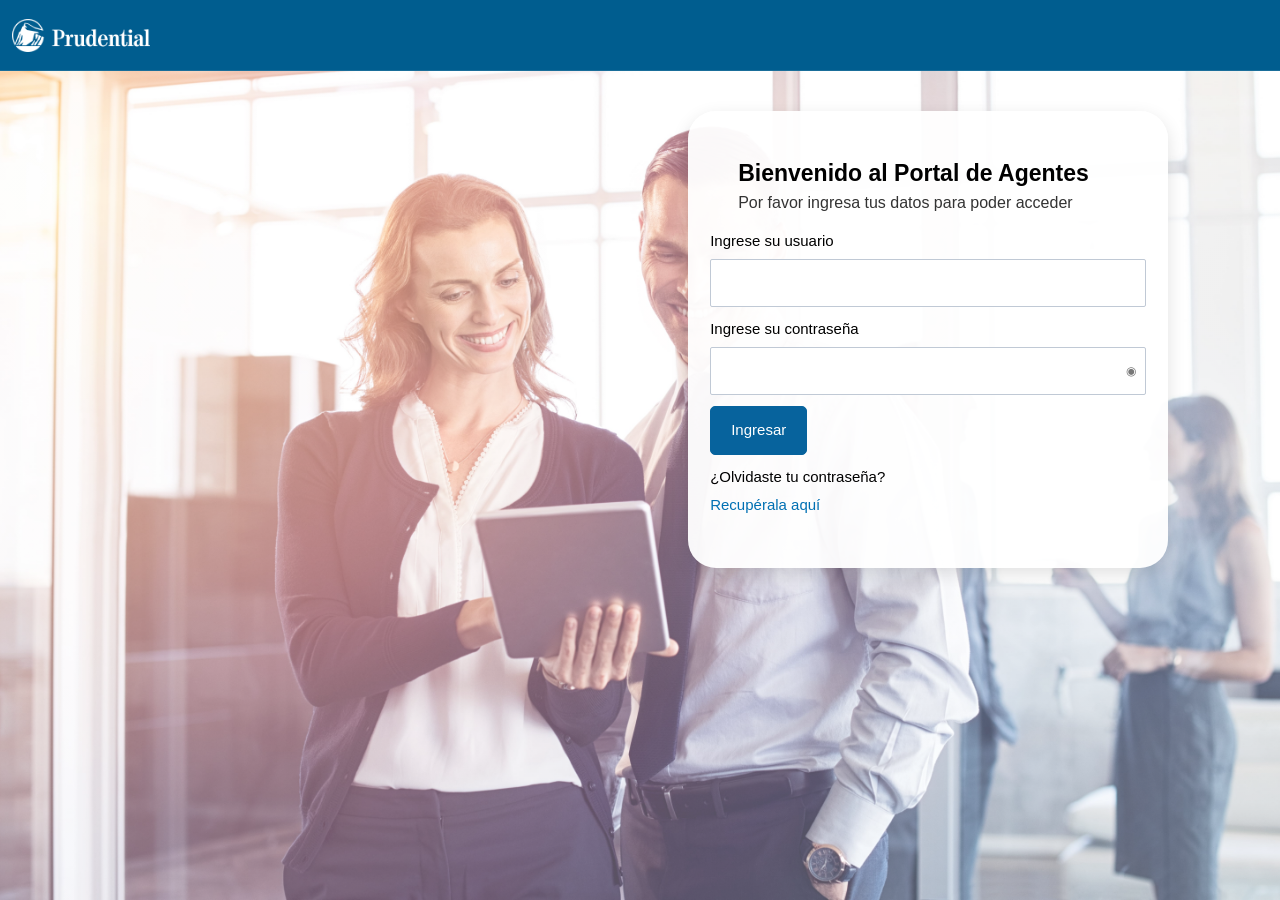
<file: index.html>
<!DOCTYPE html>
<html lang="es">

<head>
    <meta charset="UTF-8" />
    <meta name="viewport" content="width=device-width, initial-scale=1.0" />
    <link data-testid="favicon" id="favicon" rel="icon" href="https://pbs.twimg.com/profile_images/1348997011517927425/KHp1BMdw_400x400.jpg">
    <title>Prudential - Login</title>
    <style>
        :root {
            --brand-blue: #005d8f;
            --text-muted: #5e6d82 --input-border: #d9d9d9;
            --panel-shadow: 0 6px 18px rgba(0, 0, 0, 0.12);
        }

        * {
            box-sizing: border-box;
        }

        html,
        body {
            margin: 0;
            padding: 0;
            width: 100%;
            height: 100%;
            font-family: sans-serif;
            background: #fff;
        }

        body {
            min-height: 100vh;
            overflow: hidden;
        }

        .page {
            position: relative;
            min-height: 100vh;
            width: 100%;
            background-image:
                linear-gradient(to bottom, rgba(255, 255, 255, 0.32), rgba(255, 255, 255, 0.32)),
                url('./assets/business.jpeg');
            background-size: cover;
            background-position: center center;
            background-repeat: no-repeat;
        }

        .topbar {
            position: relative;
            z-index: 2;
            height: 71px;
            width: 100%;
            background: var(--brand-blue);
            display: flex;
            align-items: center;
            padding: 0 0 0 12px;
            box-shadow: inset 0 -1px 0 rgba(255, 255, 255, 0.1);
        }

        .topbar img {
            width: 138px;
            height: auto;
            display: block;
        }

        .login-card {
            position: absolute;
            top: 111px;
            left: 54%;
            transform: translateX(-3px);
            width: 480px;
            min-height: 457px;
            background: rgba(255, 255, 255, 0.95);
            border-radius: 28px;
            box-shadow: var(--panel-shadow);
            padding: 17px 22px 16px;
            z-index: 3;
        }

        .main-login {
            padding: 32px 28px 0;;
        }

        .login-card h1 {
            margin: 0;
            font-size: 23px !important;
            line-height: 1.15;
            color: black;
            font-weight: 900;
            font-family: Open Sans, sans-serif;
        }

        .login-card .subtitle {
            margin: 7px 0 16px;
            font-size: 16px;
            line-height: 1.3;
            color: #333;
        }

        .field {
            margin-bottom: 11px;
        }

        .field label {
            display: block;
            margin-bottom: 6px;
            font-size: 15px;
            color: var(--text-muted);
            line-height: 1.5;
        }

        .input-wrap {
            position: relative;
        }

        .input-wrap input {
            width: 100%;
            height: calc(1.5em + 1.5rem + 2px);
            border: 1px solid #c0c9d5;
            border-radius: 2px;
            padding: 0 30px 0 11px;
            font-size: .9375rem;
            font-weight: 400;
            line-height: 1.5;
            color: #23282e;
            background: #fff;
            outline: none;
        }

        .input-wrap input:focus {
            border-color: #b8c8d2;
        }

        .eye {
            position: absolute;
            right: 10px;
            top: 50%;
            transform: translateY(-50%);
            font-size: 12px;
            color: #777;
            user-select: none;
            pointer-events: none;
        }

        .btn {

            background-color: #07639D !important;
            outline-color: #07639D !important;
            border-color: #07639D !important;
            color: #ffffff;
            border-radius: 5px;
            border: 1px solid transparent;
            padding: .75rem 1.25rem;
            font-size: .9375rem;
            line-height: 1.5;
            cursor: pointer;
            text-align: center;
            vertical-align: middle;
            display: inline-block;
            text-decoration: none;

            /* margin-top: 2px;
            align-items: center;
            justify-content: center;
            min-width: 59px;
            height: 31px;


            font-weight: 700;

            */
        }

        .forgot {
            margin-top: 11px;
            font-size: 15px;
            line-height: 1.4;
            color: black;
        }

        .forgot a {
            display: inline-block;
            margin-top: 7px;
            color: #0070b3;
            text-decoration: none;
            font-weight: 400;
        }

        .forgot a:hover {
            text-decoration: underline;
        }

        @media (max-width: 1024px) {
            .page {
                background-position: 58% center;
            }

            .login-card {
                left: 58%;
            }
        }

        @media (max-width: 768px) {
            body {
                overflow: auto;
            }

            .page {
                min-height: 100vh;
                background-position: center;
            }

            .login-card {
                position: relative;
                top: auto;
                left: auto;
                transform: none;
                margin: 40px auto 0;
                width: calc(100% - 32px);
                max-width: 340px;
            }
        }
    </style>
</head>

<body>
    <main class="page">
        <header class="topbar">
            <img src="./assets/pru-logo.png" alt="Prudential" />
        </header>

        <section class="login-card" aria-label="Inicio de sesión">
            <div class="main-login">
                <h1>Bienvenido al Portal de Agentes</h1>
                <p class="subtitle">Por favor ingresa tus datos para poder acceder</p>
            </div>

            <div class="field">
                <label for="usuario">Ingrese su usuario</label>
                <div class="input-wrap">
                    <input id="usuario" name="usuario" type="text" />
                </div>
            </div>

            <div class="field">
                <label for="password">Ingrese su contraseña</label>
                <div class="input-wrap">
                    <input id="password" name="password" type="password" />
                    <span class="eye">◉</span>
                </div>
            </div>

            <a class="btn" href="dashboard.html">Ingresar</a>

            <div class="forgot">
                ¿Olvidaste tu contraseña?<br />
                <a href="#">Recupérala aquí</a>
            </div>
        </section>
    </main>

</body>

</html>
</file>
